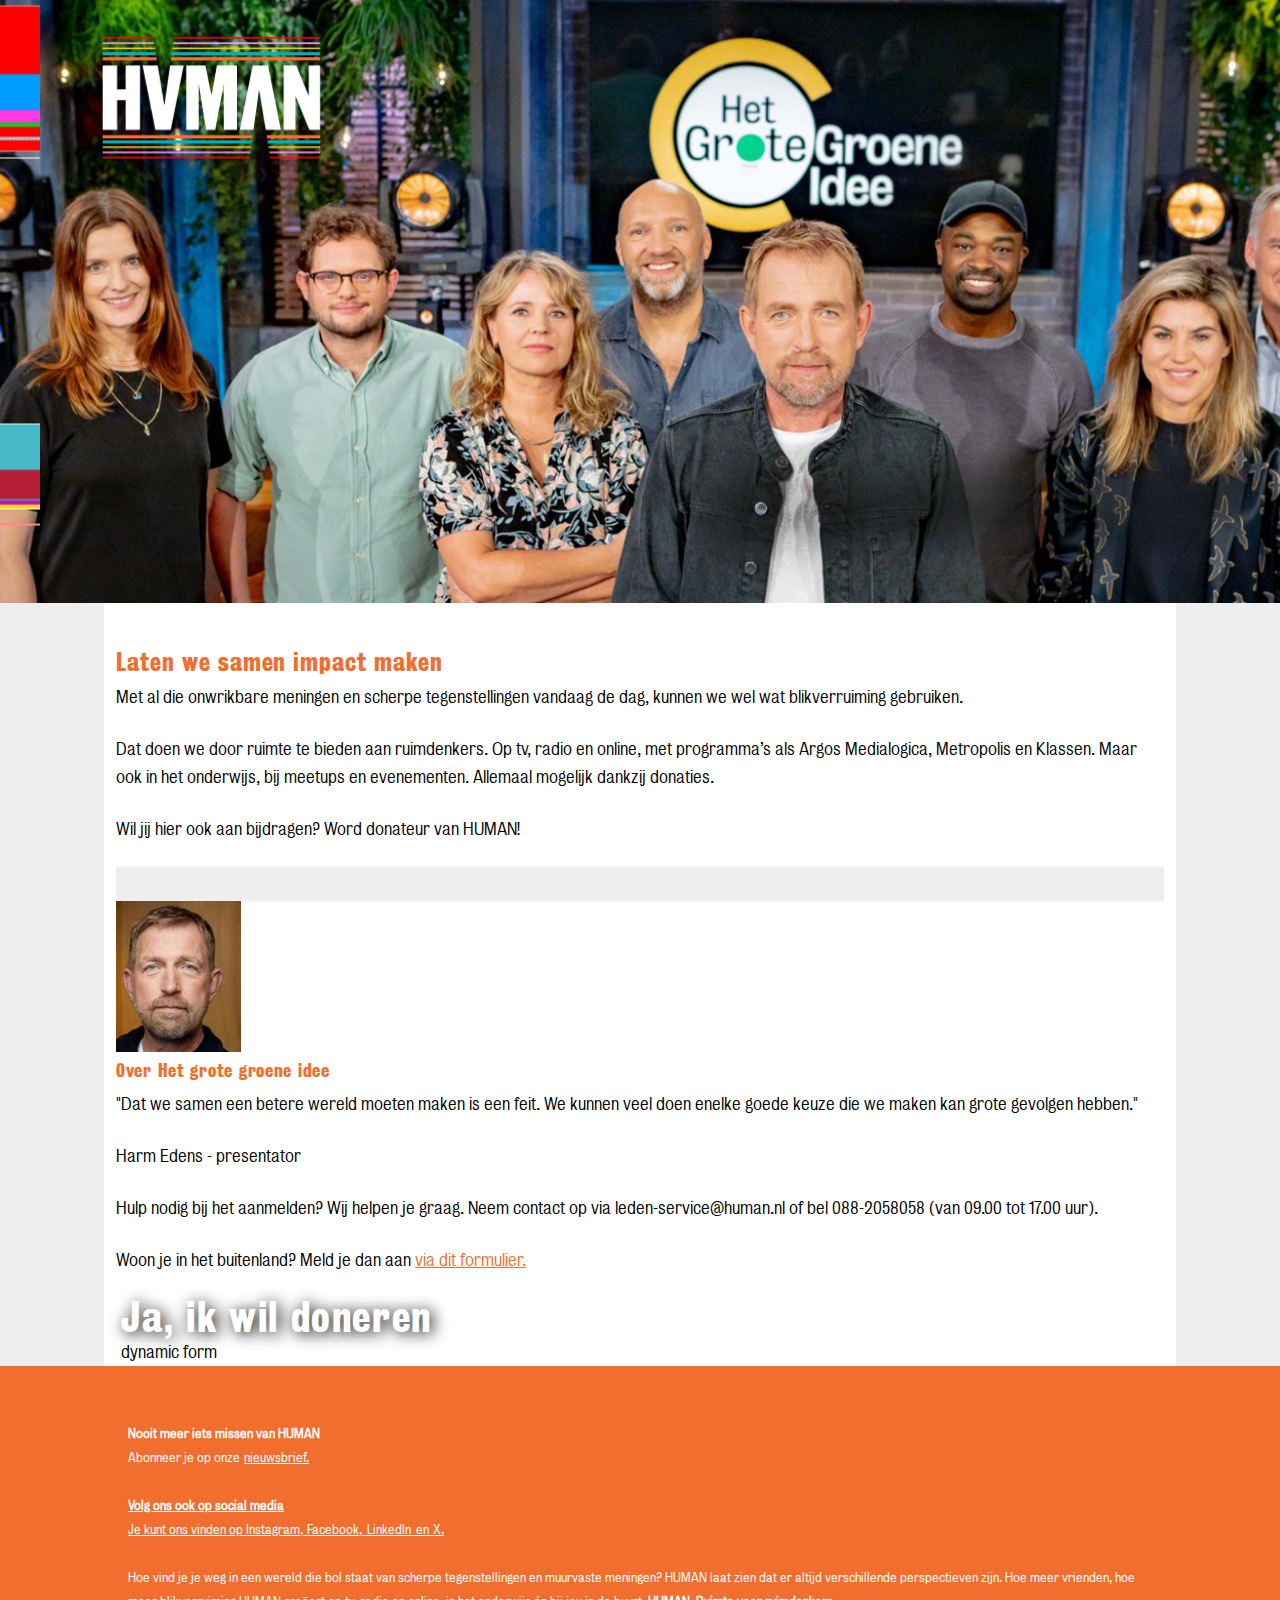
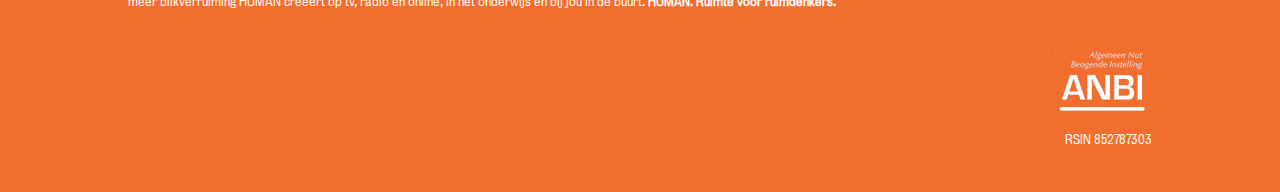
<file: index.html>
<!DOCTYPE html>
<html class="primary-oranje logo-oranje js no-touch">
  <head>
    <meta charset="utf-8" />
    <meta name="viewport" content="width=device-width, initial-scale=1" />
    <title>Lage-header-formkleur-doneer-groeneidee</title>
    <link
      href="https://steun.vpro.nl/application/views/front-end/assets/css/nieuw-responsive/bootstrap.min.css"
      rel="stylesheet"
      type="text/css"
    />
    <link
      href="https://steun.vpro.nl/application/views/core-assets/css/form_backbone.css"
      rel="stylesheet"
      type="text/css"
    />
    <link
      href="./assets/css/font.css"
      media="screen, projection, print"
      rel="preload"
      as="style"
      onload="this.onload=null;this.rel='stylesheet'"
    >
    <link
      href="./assets/css/font1.css"
      media="screen, projection, print"
      rel="preload"
      as="style"
      onload="this.onload=null;this.rel='stylesheet'"
    >
    <link href="./assets/css/styles.css" rel="stylesheet" type="text/css" />
    <link href="./assets/css/index.css" rel="stylesheet" type="text/css" />
    <script
      type="text/javascript"
      src="https://steun.vpro.nl/application/views/front-end/assets/js/jquery-3.6.0.min.js"
    ></script>
    <script
      type="text/javascript"
      src="https://steun.vpro.nl/application/views/front-end/assets/js/bootstrap.min.js"
    ></script>
    <script
      type="text/javascript"
      src="https://steun.vpro.nl/application/views/core-assets/js/core.js"
    ></script>
  </head>
  <body class="navigation-overlay-active">
    <header class="simple-header simple- header-locked-ratio hero-header" style="background-image: url('./assets/images/Layer626.png');">
      <div class="logo-container">
        <div class="site-logo lazy-background-image" style="background-image: url('./assets/images/vrienden-kleiner2.png');"></div>
        <div class="site-logo lazy-background-image small-site-logo" style="background-image: url('./assets/images/vrienden-kleiner.png');"></div>
      </div>
    </header>
    <section class="simple-platform simple-news-platform simple-platform-above header-locked-ratio no-overflow">
    </section>
    <main role="main" class="main-contain" style="margin-top: -60px;"> <!--class = main news-main-->
      <article class="section-with-layout news-section component-theme theme-white hero-section">
        <div class="grid" style="z-index: unset !important;">
          <div class="col col-lg-6 px-5 first-contain" style="margin-top: 140px;">
            <div class="col-gutter">
              <h3 class="link-list-title h5 theme-title">Laten we samen impact maken</h3>
              <div class="link-lists link-lists-normal mt-4">
                <div class="text-content theme-text">
                  <p>
                    Met al die onwrikbare meningen en scherpe tegenstellingen vandaag de dag, kunnen we wel wat blikverruiming gebruiken. 
                  </p>
                  <p>
                    Dat doen we door ruimte te bieden aan ruimdenkers. Op tv, radio en online, met programma’s als Argos Medialogica, Metropolis en Klassen. Maar ook in het onderwijs, bij meetups en evenementen. Allemaal mogelijk dankzij donaties.
                  </p>
                  <p class="font-weight-bold">Wil jij hier ook aan bijdragen? Word donateur van HUMAN! </p>
                </div>
                <div class="hero-jumbotron d-inline-block">
                  <div class="col col-lg-4">
                    <div>
                      <img src="./assets/images/user2.png" width="140" style="margin-left: -15px;" />
                    </div>
                  </div>
                  <div class="col col-lg-8">
                    <h3 class="link-list-title h6 theme-title">Over Het grote groene idee</h3>
                    <div class="text-content theme-text">
                      <p class="mb-0">
                        "Dat we samen een betere wereld moeten maken is een feit. We kunnen veel doen enelke goede keuze die we maken kan grote gevolgen hebben."
                      </p>
                      <p class="text-right font-italic">Harm Edens - presentator </p>
                    </div>
                  </div>
                </div>
                <div class="text-content theme-text mt-4">
                  <p>
                    Hulp nodig bij het aanmelden? Wij helpen je graag. Neem contact op via leden-service@human.nl of bel 088-2058058 (van 09.00 tot 17.00 uur). 
                  </p>
                  <p class="font-weight-bold">Woon je in het buitenland? Meld je dan aan <u class="hero-text">via dit formulier.</u> </p>
                </div>
              </div>
            </div>
          </div>
          <div class=" col col-lg-6 second-contain" style="z-index: 13;">
            <h3 class="font-weight-bold hero-h3">Ja, ik wil doneren</h3>
            <aside>
              <!-- Please place the Dynamic form here --->
              dynamic form
            </aside>
          </div>
        </div>
      </article>
    </main>
    <footer class="footer logo-background-color primary-oranje logo-oranje js no-touch">
      <div class="grid">
        <div class="footer-content px-5" id="page-footer-content">
          <div class="col col-lg-4" style="padding-left: 0px;padding-right: 0px;">
            <div class="footer-text-image">
              <div class="footer-text-image-content">
                <div class="footer-text-image-text">
                  <p>
                    <strong>Nooit meer iets missen van HUMAN</strong><br />
                    Abonneer je op onze&nbsp;&nbsp;<u
                      ><a href="/nieuwsbrief.html">nieuwsbrief.</a>
                  </p>
                  <p>
                    <strong>Volg ons ook op social media</strong><br />
                    Je kunt ons vinden op
                    <u
                      ><a
                        href="https://www.instagram.com/omroephuman/"
                        target="_blank"
                        >Instagram</a
                      ></u
                    >,&nbsp;&nbsp;<u
                      ><a
                        href="https://www.facebook.com/omroephuman"
                        target="_blank"
                        >Facebook</a
                      ></u
                    >,&nbsp;
                    <u
                      ><a
                        href="https://www.linkedin.com/company/omroep-human/"
                        target="_blank"
                        >LinkedIn</a
                      ></u
                    >&nbsp; en&nbsp;&nbsp;<u
                      ><a href="https://twitter.com/omroephuman" target="_blank"
                        >X</a
                      ></u
                    >.
                  </p>
                </div>
              </div>
            </div>
          </div>
          <div class="col col-lg-5" style="padding-left: 0px;padding-right: 0px;">
            <div class="footer-text-image">
              <div class="footer-text-image-content">
                <div class="footer-text-image-text">
                  <p style="margin-left: 0cm; margin-right: 0cm">
                    Hoe vind je je weg in een wereld die bol staat van scherpe
                    tegenstellingen en muurvaste meningen? HUMAN laat zien dat
                    er altijd verschillende perspectieven zijn. Hoe meer
                    vrienden, hoe meer blikverruiming HUMAN creëert op tv, radio
                    en online, in het onderwijs én bij jou in de buurt.
                    <strong>HUMAN. Ruimte voor ruimdenkers.</strong>
                  </p>
                </div>
              </div>
            </div>
          </div>
          <div class="col col-lg-3 footer-logo" style="padding-left: 0px;padding-right: 0px;">
            <div class="footer-text-image">
              <div class="footer-text-image-content">
                <img
                  loading="lazy"
                  decoding="async"
                  class="footer-text-image-image"
                  src="./assets/images/anbi-algemeen-nut-beogende-instelling.png"
                  alt=""
                  title=""
                />
                <div class="footer-text-image-text">
                  <p>
                    <a
                      href="https://human.nl/dam/jcr:82a82622-46ce-4c29-8da0-e703d91b388e/ANBI%20gegevens.pdf"
                      >RSIN 852787303</a
                    >
                  </p>
                </div>
              </div>
            </div>
          </div>
        </div>
      </div>
    </footer>
  </body>
</html>
</file>
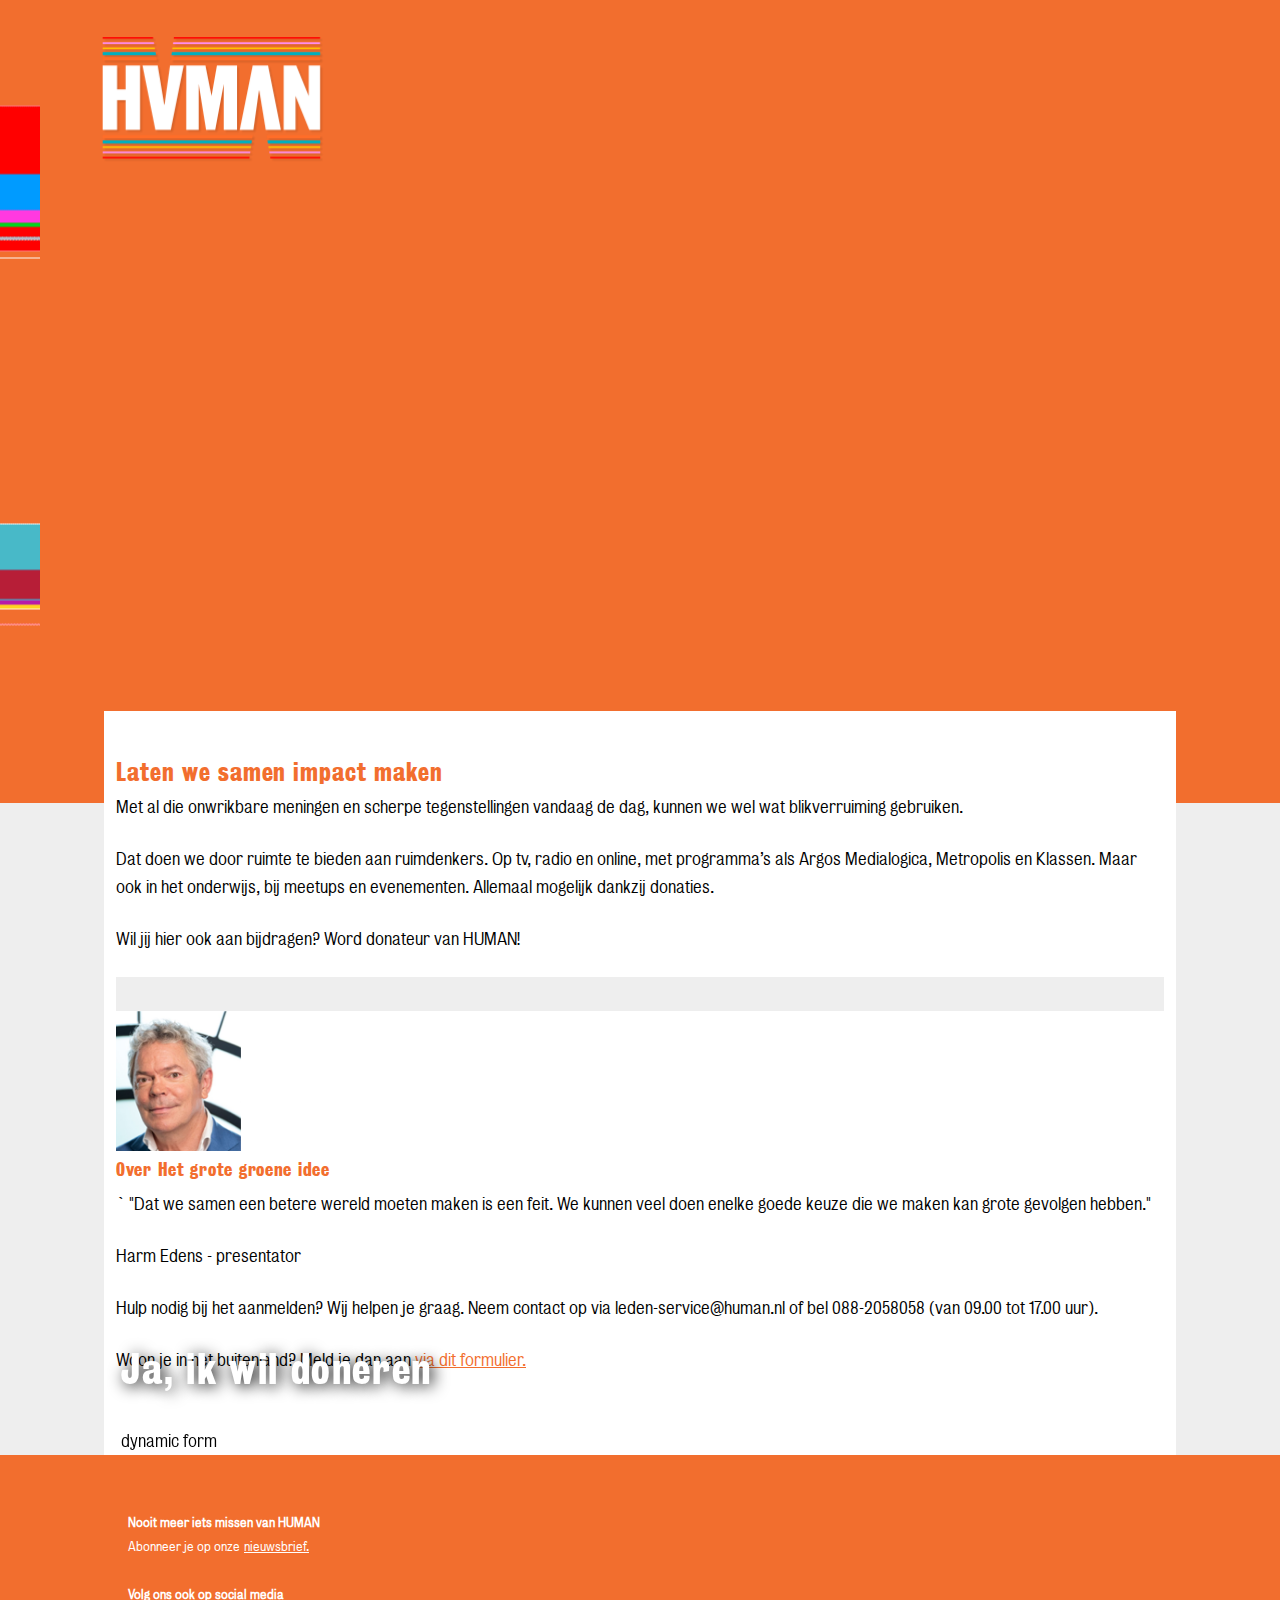
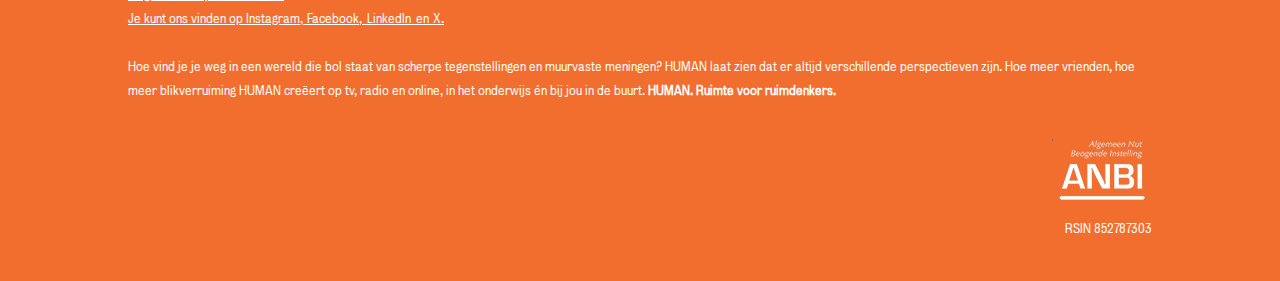
<file: high-header-video.html>
<!DOCTYPE html>
<html class="primary-oranje logo-oranje js no-touch">
  <head>
    <meta charset="utf-8" />
    <meta name="viewport" content="width=device-width, initial-scale=1" />
    <title>High-header-image (Video)</title>
    <link
      href="https://steun.vpro.nl/application/views/front-end/assets/css/nieuw-responsive/bootstrap.min.css"
      rel="stylesheet"
      type="text/css"
    />
    <link
      href="https://steun.vpro.nl/application/views/core-assets/css/form_backbone.css"
      rel="stylesheet"
      type="text/css"
    />
    <link
      href="./assets/css/font.css"
      media="screen, projection, print"
      rel="preload"
      as="style"
      onload="this.onload=null;this.rel='stylesheet'"
    >
    <link
      href="./assets/css/font1.css"
      media="screen, projection, print"
      rel="preload"
      as="style"
      onload="this.onload=null;this.rel='stylesheet'"
    >
    <link href="./assets/css/high-header.css" rel="stylesheet" type="text/css" />
    <link href="./assets/css/index.css" rel="stylesheet" type="text/css" />
    <script
      type="text/javascript"
      src="https://steun.vpro.nl/application/views/front-end/assets/js/jquery-3.6.0.min.js"
    ></script>
    <script
      type="text/javascript"
      src="https://steun.vpro.nl/application/views/front-end/assets/js/bootstrap.min.js"
    ></script>
    <script
      type="text/javascript"
      src="https://steun.vpro.nl/application/views/core-assets/js/core.js"
    ></script>
  </head>
  <body class="navigation-overlay-active">
    <header class="high-header high- header-locked-ratio hero-header">
      <div class="logo-container">
        <div class="site-logo lazy-background-image" style="background-image: url('./assets/images/vrienden-kleiner2.png');"></div>
        <div class="site-logo lazy-background-image small-site-logo" style="background-image: url('./assets/images/vrienden-kleiner.png');"></div>
        <div class="brand-img" style="height: 100%;">
          
        </div>
        <div style="height: 100%;">
          <iframe class="video-head" src="https://player.vimeo.com/video/747932140?autoplay=1&loop=1&controls=0" frameborder="0" allow="autoplay; fullscreen; picture-in-picture" allowfullscreen></iframe>
        </div>
      </div>
    </header>
    <section class="high-platform high-news-platform high-platform-above header-locked-ratio no-overflow">
    </section>
    <main role="main" class="main-contain" style="margin-top: -60px;"> <!--class = main news-main-->
      <article class="section-with-layout news-section component-theme theme-white hero-section" style="overflow: unset;">
        <div class="grid">
          <div class="col col-lg-6 px-5 first-contain pb-5" style="margin-top: 50px;">
            <div class="col-gutter">
              <h3 class="link-list-title h5 theme-title">Laten we samen impact maken</h3>
              <div class="link-lists link-lists-normal mt-1">
                <div class="text-content theme-text">
                  <p>
                    Met al die onwrikbare meningen en scherpe tegenstellingen vandaag de dag, kunnen we wel wat blikverruiming gebruiken. 
                  </p>
                  <p>
                    Dat doen we door ruimte te bieden aan ruimdenkers. Op tv, radio en online, met programma’s als Argos Medialogica, Metropolis en Klassen. Maar ook in het onderwijs, bij meetups en evenementen. Allemaal mogelijk dankzij donaties.
                  </p>
                  <p class="font-weight-bold">Wil jij hier ook aan bijdragen? Word donateur van HUMAN! </p>
                </div>
                <div class="hero-jumbotron d-inline-block">
                  <div class="col col-lg-4">
                    <div>
                      <img src="./assets/images/user1.png" width="140" style="margin-left: -15px;" />
                    </div>
                  </div>
                  <div class="col col-lg-8">
                    <h3 class="link-list-title h6 theme-title">Over Het grote groene idee</h3>
                    <div class="text-content theme-text">
                      <p class="mb-0">`
                        "Dat we samen een betere wereld moeten maken is een feit. We kunnen veel doen enelke goede keuze die we maken kan grote gevolgen hebben."
                      </p>
                      <p class="text-right font-italic">Harm Edens - presentator </p>
                    </div>
                  </div>
                </div>
                <div class="text-content theme-text">
                  <p>
                    Hulp nodig bij het aanmelden? Wij helpen je graag. Neem contact op via leden-service@human.nl of bel 088-2058058 (van 09.00 tot 17.00 uur). 
                  </p>
                  <p class="font-weight-bold">Woon je in het buitenland? Meld je dan aan <u class="hero-text">via dit formulier.</u> </p>
                </div>
              </div>
            </div>
          </div>
          <div class=" col col-lg-6 second-contain" style="z-index: 13; margin-top: -48px;">
            <h3 class="font-weight-bold hero-h3">Ja, ik wil doneren</h3>
            <aside style="margin-top: 2.2rem;">
              <!-- Please place the Dynamic form here --->
              dynamic form
            </aside>
          </div>
        </div>
      </article>
    </main>
    <footer class="footer logo-background-color primary-oranje logo-oranje js no-touch">
      <div class="grid">
        <div class="footer-content px-5" id="page-footer-content">
          <div class="col col-lg-4" style="padding-left: 0px;padding-right: 0px;">
            <div class="footer-text-image">
              <div class="footer-text-image-content">
                <div class="footer-text-image-text">
                  <p>
                    <strong>Nooit meer iets missen van HUMAN</strong><br />
                    Abonneer je op onze&nbsp;&nbsp;<u
                      ><a href="/nieuwsbrief.html">nieuwsbrief.</a>
                  </p>
                  <p>
                    <strong>Volg ons ook op social media</strong><br />
                    Je kunt ons vinden op
                    <u
                      ><a
                        href="https://www.instagram.com/omroephuman/"
                        target="_blank"
                        >Instagram</a
                      ></u
                    >,&nbsp;&nbsp;<u
                      ><a
                        href="https://www.facebook.com/omroephuman"
                        target="_blank"
                        >Facebook</a
                      ></u
                    >,&nbsp;
                    <u
                      ><a
                        href="https://www.linkedin.com/company/omroep-human/"
                        target="_blank"
                        >LinkedIn</a
                      ></u
                    >&nbsp; en&nbsp;&nbsp;<u
                      ><a href="https://twitter.com/omroephuman" target="_blank"
                        >X</a
                      ></u
                    >.
                  </p>
                </div>
              </div>
            </div>
          </div>
          <div class="col col-lg-5" style="padding-left: 0px;padding-right: 0px;">
            <div class="footer-text-image">
              <div class="footer-text-image-content">
                <div class="footer-text-image-text">
                  <p style="margin-left: 0cm; margin-right: 0cm">
                    Hoe vind je je weg in een wereld die bol staat van scherpe
                    tegenstellingen en muurvaste meningen? HUMAN laat zien dat
                    er altijd verschillende perspectieven zijn. Hoe meer
                    vrienden, hoe meer blikverruiming HUMAN creëert op tv, radio
                    en online, in het onderwijs én bij jou in de buurt.
                    <strong>HUMAN. Ruimte voor ruimdenkers.</strong>
                  </p>
                </div>
              </div>
            </div>
          </div>
          <div class="col col-lg-3 footer-logo" style="padding-left: 0px;padding-right: 0px;">
            <div class="footer-text-image">
              <div class="footer-text-image-content">
                <img
                  loading="lazy"
                  decoding="async"
                  class="footer-text-image-image"
                  src="./assets/images/anbi-algemeen-nut-beogende-instelling.png"
                  alt=""
                  title=""
                />
                <div class="footer-text-image-text">
                  <p>
                    <a
                      href="https://human.nl/dam/jcr:82a82622-46ce-4c29-8da0-e703d91b388e/ANBI%20gegevens.pdf"
                      >RSIN 852787303</a
                    >
                  </p>
                </div>
              </div>
            </div>
          </div>
        </div>
      </div>
    </footer>
  </body>
</html>
</file>
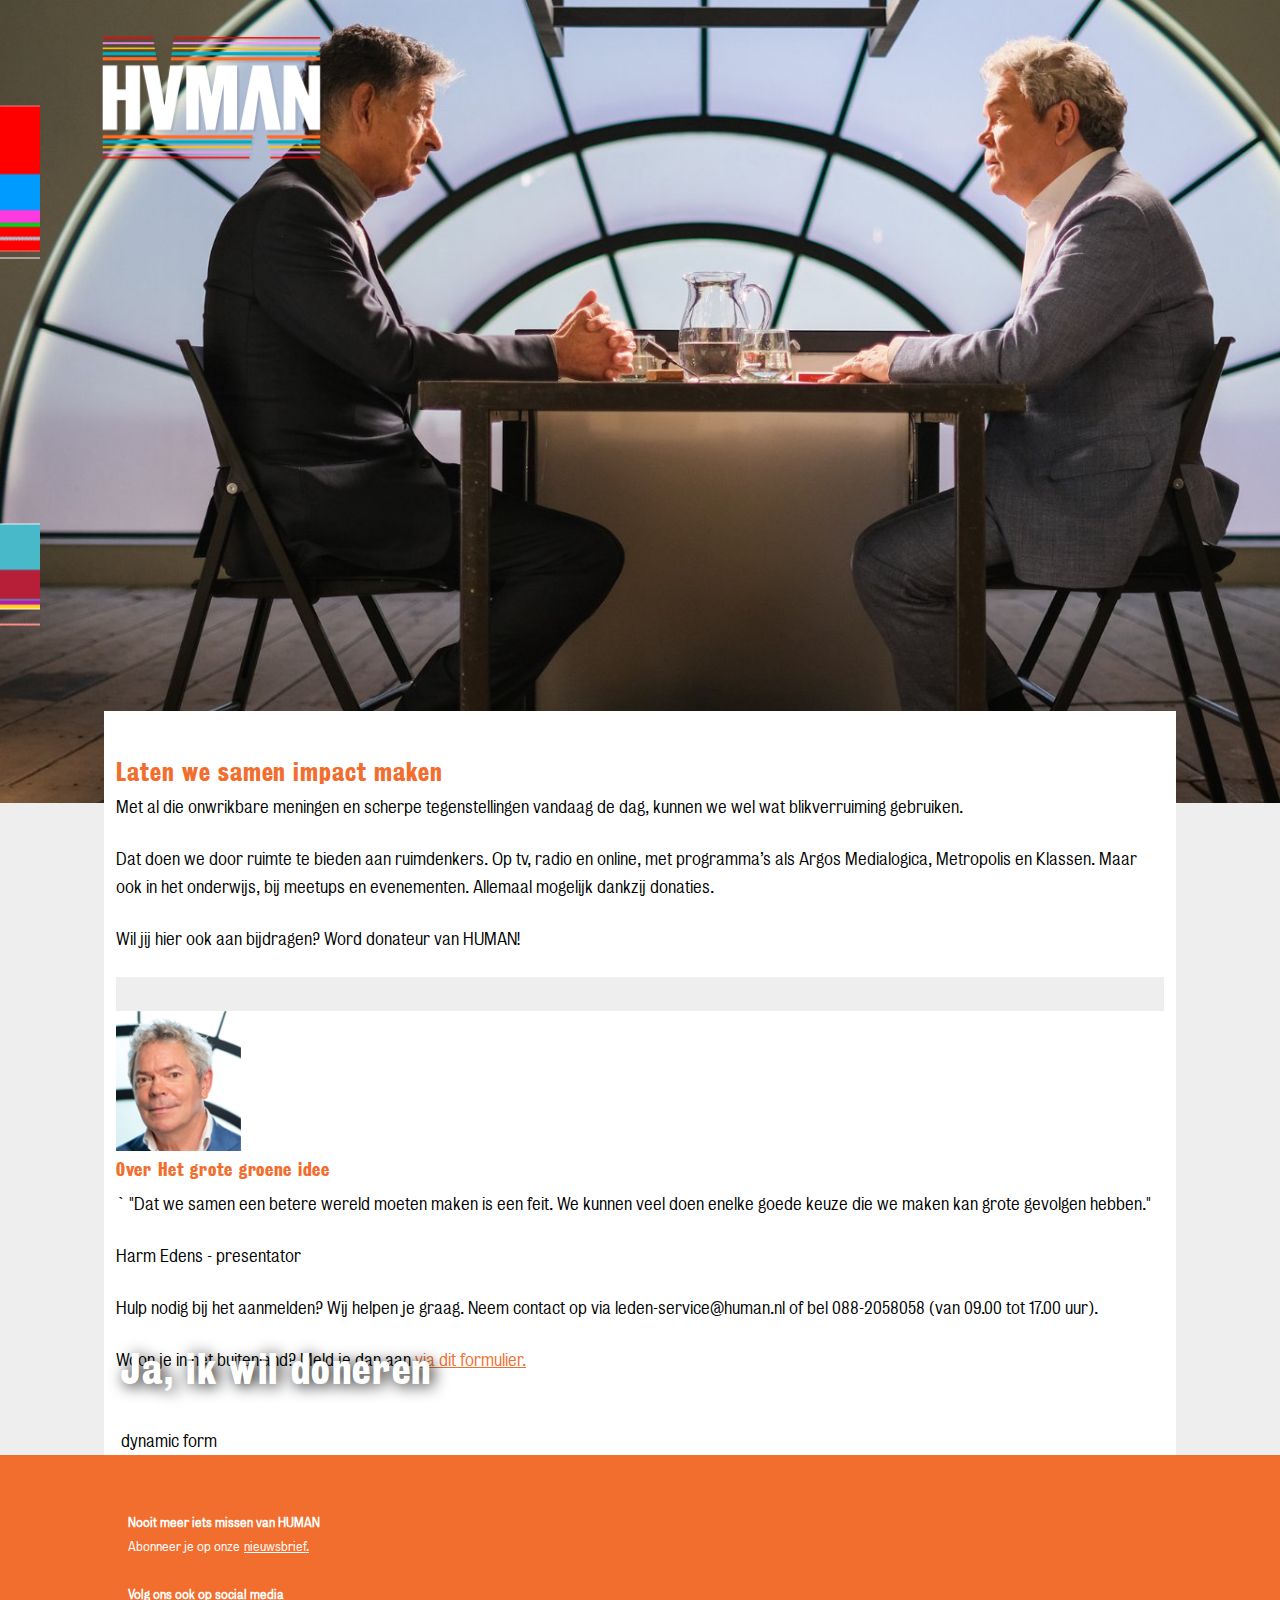
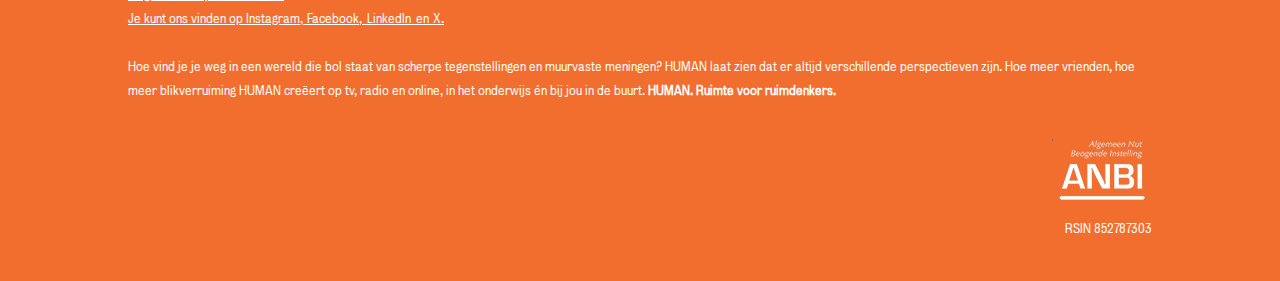
<file: high-header.html>
<!DOCTYPE html>
<html class="primary-oranje logo-oranje js no-touch">
  <head>
    <meta charset="utf-8" />
    <meta name="viewport" content="width=device-width, initial-scale=1" />
    <title>High-header-image</title>
    <link
      href="https://steun.vpro.nl/application/views/front-end/assets/css/nieuw-responsive/bootstrap.min.css"
      rel="stylesheet"
      type="text/css"
    />
    <link
      href="https://steun.vpro.nl/application/views/core-assets/css/form_backbone.css"
      rel="stylesheet"
      type="text/css"
    />
    <link
      href="./assets/css/font.css"
      media="screen, projection, print"
      rel="preload"
      as="style"
      onload="this.onload=null;this.rel='stylesheet'"
    >
    <link
      href="./assets/css/font1.css"
      media="screen, projection, print"
      rel="preload"
      as="style"
      onload="this.onload=null;this.rel='stylesheet'"
    >
    <link href="./assets/css/high-header.css" rel="stylesheet" type="text/css" />
    <link href="./assets/css/index.css" rel="stylesheet" type="text/css" />
    <script
      type="text/javascript"
      src="https://steun.vpro.nl/application/views/front-end/assets/js/jquery-3.6.0.min.js"
    ></script>
    <script
      type="text/javascript"
      src="https://steun.vpro.nl/application/views/front-end/assets/js/bootstrap.min.js"
    ></script>
    <script
      type="text/javascript"
      src="https://steun.vpro.nl/application/views/core-assets/js/core.js"
    ></script>
  </head>
  <body class="navigation-overlay-active">
    <header class="high-header high- header-locked-ratio hero-header" style="background-image: url('./assets/images/Layer2.png');">
      <div class="logo-container">
        <div class="site-logo lazy-background-image" style="background-image: url('./assets/images/vrienden-kleiner2.png');"></div>
        <div class="site-logo lazy-background-image small-site-logo" style="background-image: url('./assets/images/vrienden-kleiner.png');"></div>
      </div>
    </header>
    <section class="high-platform high-news-platform high-platform-above header-locked-ratio no-overflow">
    </section>
    <main role="main" class="main-contain" style="margin-top: -60px;"> <!--class = main news-main-->
      <article class="section-with-layout news-section component-theme theme-white hero-section" style="overflow: unset;">
        <div class="grid">
          <div class="col col-lg-6 px-5 first-contain pb-5" style="margin-top: 50px;">
            <div class="col-gutter">
              <h3 class="link-list-title h5 theme-title">Laten we samen impact maken</h3>
              <div class="link-lists link-lists-normal mt-1">
                <div class="text-content theme-text">
                  <p>
                    Met al die onwrikbare meningen en scherpe tegenstellingen vandaag de dag, kunnen we wel wat blikverruiming gebruiken. 
                  </p>
                  <p>
                    Dat doen we door ruimte te bieden aan ruimdenkers. Op tv, radio en online, met programma’s als Argos Medialogica, Metropolis en Klassen. Maar ook in het onderwijs, bij meetups en evenementen. Allemaal mogelijk dankzij donaties.
                  </p>
                  <p class="font-weight-bold">Wil jij hier ook aan bijdragen? Word donateur van HUMAN! </p>
                </div>
                <div class="hero-jumbotron d-inline-block">
                  <div class="col col-lg-4">
                    <div>
                      <img src="./assets/images/user1.png" width="140" style="margin-left: -15px;" />
                    </div>
                  </div>
                  <div class="col col-lg-8">
                    <h3 class="link-list-title h6 theme-title">Over Het grote groene idee</h3>
                    <div class="text-content theme-text">
                      <p class="mb-0">`
                        "Dat we samen een betere wereld moeten maken is een feit. We kunnen veel doen enelke goede keuze die we maken kan grote gevolgen hebben."
                      </p>
                      <p class="text-right font-italic">Harm Edens - presentator </p>
                    </div>
                  </div>
                </div>
                <div class="text-content theme-text">
                  <p>
                    Hulp nodig bij het aanmelden? Wij helpen je graag. Neem contact op via leden-service@human.nl of bel 088-2058058 (van 09.00 tot 17.00 uur). 
                  </p>
                  <p class="font-weight-bold">Woon je in het buitenland? Meld je dan aan <u class="hero-text">via dit formulier.</u> </p>
                </div>
              </div>
            </div>
          </div>
          <div class=" col col-lg-6 second-contain" style="z-index: 13; margin-top: -48px;">
            <h3 class="font-weight-bold hero-h3">Ja, ik wil doneren</h3>
            <aside style="margin-top: 2.2rem;">
              <!-- Please place the Dynamic form here --->
              dynamic form
            </aside>
          </div>
        </div>
      </article>
    </main>
    <footer class="footer logo-background-color primary-oranje logo-oranje js no-touch">
      <div class="grid">
        <div class="footer-content px-5" id="page-footer-content">
          <div class="col col-lg-4" style="padding-left: 0px;padding-right: 0px;">
            <div class="footer-text-image">
              <div class="footer-text-image-content">
                <div class="footer-text-image-text">
                  <p>
                    <strong>Nooit meer iets missen van HUMAN</strong><br />
                    Abonneer je op onze&nbsp;&nbsp;<u
                      ><a href="/nieuwsbrief.html">nieuwsbrief.</a>
                  </p>
                  <p>
                    <strong>Volg ons ook op social media</strong><br />
                    Je kunt ons vinden op
                    <u
                      ><a
                        href="https://www.instagram.com/omroephuman/"
                        target="_blank"
                        >Instagram</a
                      ></u
                    >,&nbsp;&nbsp;<u
                      ><a
                        href="https://www.facebook.com/omroephuman"
                        target="_blank"
                        >Facebook</a
                      ></u
                    >,&nbsp;
                    <u
                      ><a
                        href="https://www.linkedin.com/company/omroep-human/"
                        target="_blank"
                        >LinkedIn</a
                      ></u
                    >&nbsp; en&nbsp;&nbsp;<u
                      ><a href="https://twitter.com/omroephuman" target="_blank"
                        >X</a
                      ></u
                    >.
                  </p>
                </div>
              </div>
            </div>
          </div>
          <div class="col col-lg-5" style="padding-left: 0px;padding-right: 0px;">
            <div class="footer-text-image">
              <div class="footer-text-image-content">
                <div class="footer-text-image-text">
                  <p style="margin-left: 0cm; margin-right: 0cm">
                    Hoe vind je je weg in een wereld die bol staat van scherpe
                    tegenstellingen en muurvaste meningen? HUMAN laat zien dat
                    er altijd verschillende perspectieven zijn. Hoe meer
                    vrienden, hoe meer blikverruiming HUMAN creëert op tv, radio
                    en online, in het onderwijs én bij jou in de buurt.
                    <strong>HUMAN. Ruimte voor ruimdenkers.</strong>
                  </p>
                </div>
              </div>
            </div>
          </div>
          <div class="col col-lg-3 footer-logo" style="padding-left: 0px;padding-right: 0px;">
            <div class="footer-text-image">
              <div class="footer-text-image-content">
                <img
                  loading="lazy"
                  decoding="async"
                  class="footer-text-image-image"
                  src="./assets/images/anbi-algemeen-nut-beogende-instelling.png"
                  alt=""
                  title=""
                />
                <div class="footer-text-image-text">
                  <p>
                    <a
                      href="https://human.nl/dam/jcr:82a82622-46ce-4c29-8da0-e703d91b388e/ANBI%20gegevens.pdf"
                      >RSIN 852787303</a
                    >
                  </p>
                </div>
              </div>
            </div>
          </div>
        </div>
      </div>
    </footer>
  </body>
</html>
</file>
<file: assets/css/font.css>
@font-face {
    font-family: 'bureaugrotesque';
    src: url('./fonts/bureau-grot-light.woff2') format('woff2');
    font-weight: normal;
    font-style: normal;
}

@font-face {
    font-family: 'bureaugrotesque-human';
    src: url('./fonts/bureau-grot-condensed-bold.woff2') format('woff2');
    font-weight: normal;
    font-style: normal;
}
</file>
<file: assets/css/font1.css>
/* selection.json in this folder file contains the original Icomoon file, used that as the source to create this woff2 file */

@font-face {
    font-family: 'vpro-iconfont';
    src: url('./fonts/vpro-iconfont.woff2') format('woff2');
    font-weight: normal;
    font-style: normal;
}
</file>
